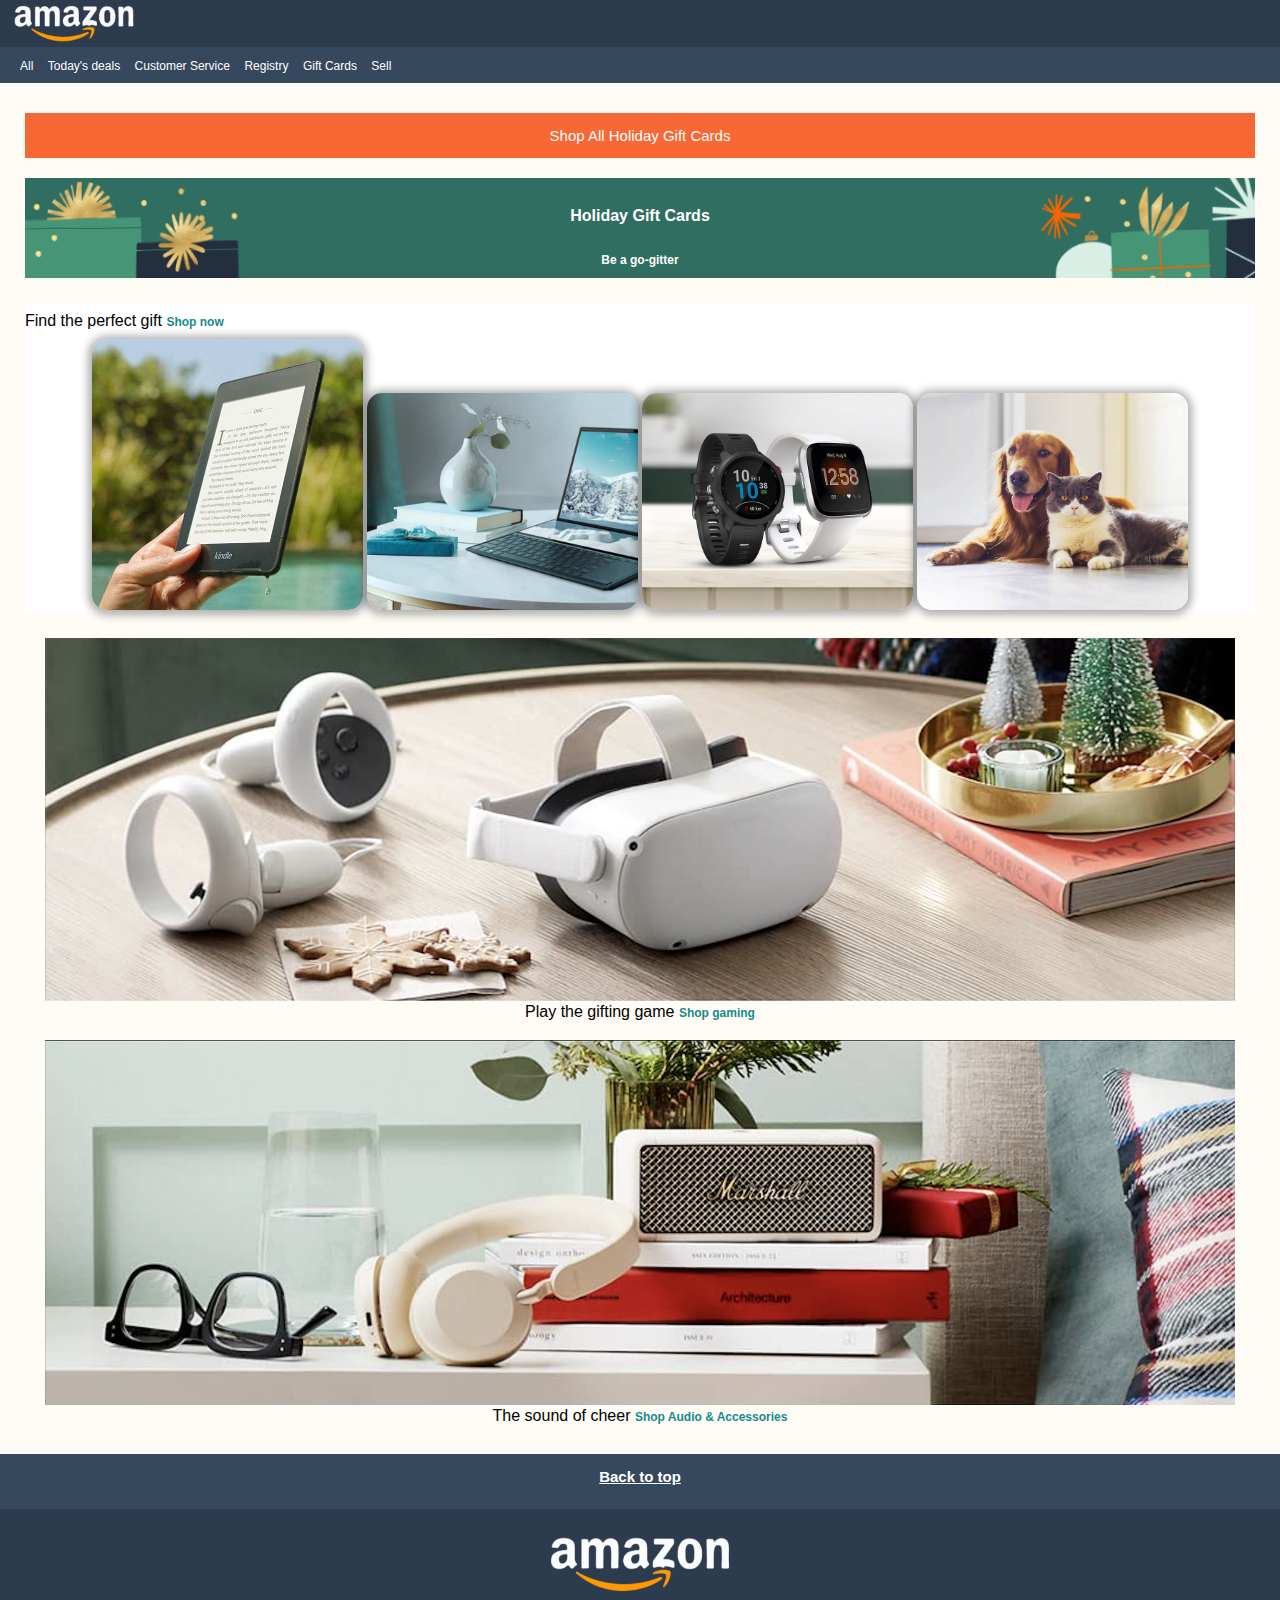
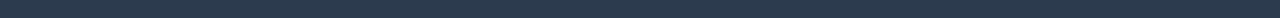
<file: Amazon/JS Exercises/index.html>
<!DOCTYPE html>
<html lang="it">
  <head>
    <meta charset="UTF-8" />
    <meta name="viewport" content="width=device-width, initial-scale=1.0" />
    <title>S2-L5</title>
    <link rel="stylesheet" href="../assets/css/reset.css" />
    <link rel="stylesheet" href="../assets/css/style.css" />
  </head>
  <body>
    <script src="D5.js"></script>
    <header>
      <img src="../assets/images/logo.png" alt="logo amazon" />
      <ul>
        <li><a href="#">All</a></li>
        <li><a href="#">Today's deals</a></li>
        <li><a href="#">Customer Service</a></li>
        <li><a href="#">Registry</a></li>
        <li><a href="#">Gift Cards</a></li>
        <li><a href="#">Sell</a></li>
      </ul>
    </header>
    <main>
      <div class="sottotitolo">
        <h3>Shop All Holiday Gift Cards</h3>
      </div>
      <div class="holiday">
        <h1>Holiday Gift Cards</h1>
        <h3>Be a go-gitter</h3>
      </div>
      <div class="scritta-4immagini">
        <div class="scritta-box">
          <h4>Find the perfect gift</h4>
          <a href="#">Shop now</a>
        </div>
        <img class="box" src="../assets/images/img_1.jpg" alt="idea1" />
        <img class="box" src="../assets/images/img_2.jpg" alt="idea2" />
        <img class="box" src="../assets/images/img_3.jpg" alt="idea3" />
        <img class="box" src="../assets/images/img_4.jpg" alt="idea4" />
      </div>
      <div class="bande">
        <img src="../assets/images/img_9.png" alt="banda1" />
        <h4>Play the gifting game</h4>
        <a href="#">Shop gaming</a>
      </div>
      <div class="bande">
        <img src="../assets/images/img_10.png" alt="banda2" />
        <h4>The sound of cheer</h4>
        <a href="#"> Shop Audio & Accessories</a>
      </div>
    </main>
    <footer>
      <a href="#">Back to top</a>
      <img src="../assets/images/logo.png" alt="logo footer" />
    </footer>
  </body>
</html>
</file>
<file: Amazon/assets/css/style.css>
/* Your styles here */
body {
  font-family: Arial, Helvetica, sans-serif;
  background-color: rgb(255, 251, 245);
}
header {
  background-color: #2c3b4d;
}
header img {
  text-align: start;
  width: 10%;
  padding-left: 10px;
}
header ul {
  background-color: #36485e;
  padding: 10px;
}
header ul li {
  display: inline-block;
  font-size: 12px;
  padding-left: 10px;
}
header a {
  color: white;
  text-decoration: none;
}
main {
  margin-right: 25px;
  margin-left: 25px;
  margin-block: 30px;
}
.sottotitolo {
  text-align: center;
  background-color: rgb(247, 104, 52);
  color: white;
  font-size: 15px;
  padding: 15px;
  margin-bottom: 20px;
}
.holiday {
  background-image: url(/Amazon/assets/images/bg-image.png);
  background-size: cover;
  text-align: center;
  height: 100px;
}
.holiday h1 {
  font-weight: 800;
  color: white;
  padding-block: 30px;
}
.holiday h3 {
  color: white;
  font-size: 12px;
  font-weight: 800;
  padding-bottom: 10px;
}
.scritta-4immagini {
  background-color: #ffffff;
  margin-block: 25px;
  text-align: center;
}
.scritta-box {
  text-align: start;
  padding-block: 10px;
}
.scritta-box h4 {
  display: inline-block;
}
main a {
  text-decoration: none;
  color: rgb(21, 139, 139);
  font-weight: 800;
  font-size: 12px;
}
.box {
  border-radius: 15px;
  width: 22%;
  box-shadow: 0px 1px 9px 4px #00000052;
  border-right: -4px;
}
.bande {
  text-align: center;
  margin: 20px;
}
.bande img {
  width: 100%;
}
.bande h4 {
  display: inline-block;
}
footer {
  text-align: center;
  background-color: #2c3b4d;
}
footer a {
  display: block;
  color: white;
  background-color: #36485e;
  font-weight: 800;
  font-size: 15px;
  height: 40px;
  padding-top: 15px;
}
footer img {
  width: 15%;
  margin: 20px;
}
</file>
